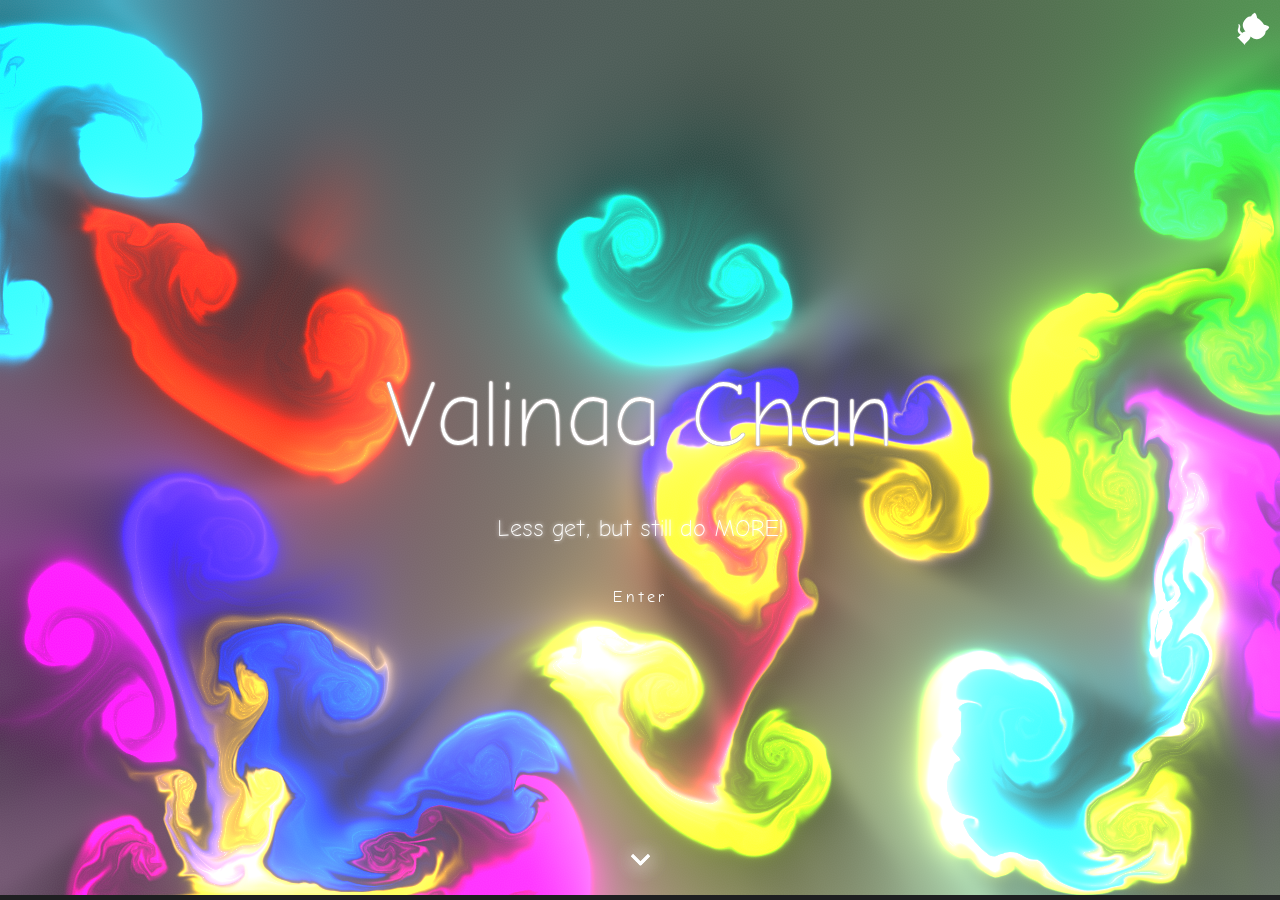
<file: index.html>
<!DOCTYPE html><html lang="en"><head><title>一般有趣的灵魂</title><meta charset="utf-8"><meta name="keywords" content="网站,个人网站,博客,个人博客,Vue"><meta name="viewport" content="width=device-width,initial-scale=1"><meta http-equiv="X-UA-Compatible" content="IE=edge,chrome=1"><meta name="renderer" content="webkit"><meta name="theme-color" content="#222325"><meta name="apple-mobile-web-app-status-bar-style" content="#222325"><meta name="msapplication-navbutton-color" content="#222325"><link rel="stylesheet" href="css/style.css"><meta http-equiv="x-dns-prefetch-control" content="on"><link rel="dns-prefetch" href="4b428569.valinaa-wei.tech.cdn.dnsv1.com"><meta name="description" content="Author:Valinaa,Category:Personal Blog"><link rel="icon" href="assets/favicon.png" type="image/x-icon"><link rel="shortcut icon" href="assets/favicon.png" type="image/x-icon"><!--[if lt IE 9]><style>.alert { padding: 15px; margin-bottom: 20px; border: 1px solid transparent; border-radius: 4px } .alert-danger { background-color: #f2dede; border-color: #ebccd1; color: #a94442; border-bottom: 1px solid #ebccd1 } .alert-link { color: #843534; font-weight: bold } .topframe { margin: 0; padding-left: 15px; padding-right: 15px; text-align: center; border-radius: 0; position: fixed; left: 0; right: 0; top: 0; z-index: 1000 }
</style><div class="alert alert-danger topframe">你的浏览器实在<strong>太太太太太太旧了</strong>，放学别走，升级完浏览器再说<a class="alert-link" target="_blank" href="http://browsehappy.com">立即升级</a></div><script src="https://cdn.bootcss.com/html5shiv/r29/html5.min.js"></script><script src="https://cdn.bootcss.com/respond.js/1.4.2/respond.min.js"></script><![endif]--></head></html><body><main><div class="content content-intro"><div class="content-inner"><canvas id="background"></canvas><div class="wrap fade"><a class="github-corner" href="https://github.com/Valinaa" aria-label="View source on GitHub" target="_blank" rel="noopener noreferrer"><svg width="80" height="80" viewBox="0 0 250 250" style="fill:transparent; color:#fff; position: absolute; top: 0; border: 0; right: 0;" aria-hidden="true"><path d="M0 0 115 115 130 115 142 142 250 250 250 0Z"></path><path class="octo-arm" d="M128.3 109C113.8 99.7 119 89.6 119 89.6 122 82.7 120.5 78.6 120.5 78.6 119.2 72 123.4 76.3 123.4 76.3 127.3 80.9 125.5 87.3 125.5 87.3 122.9 97.6 130.6 101.9 134.4 103.2" fill="currentColor" style="transform-origin: 130px 106px;"></path><path class="octo-body" d="M115 115C114.9 115.1 118.7 116.5 119.8 115.4L133.7 101.6C136.9 99.2 139.9 98.4 142.2 98.6 133.8 88 127.5 74.4 143.8 58 148.5 53.4 154 51.2 159.7 51 160.3 49.4 163.2 43.6 171.4 40.1 171.4 40.1 176.1 42.5 178.8 56.2 183.1 58.6 187.2 61.8 190.9 65.4 194.5 69 197.7 73.2 200.1 77.6 213.8 80.2 216.3 84.9 216.3 84.9 212.7 93.1 206.9 96 205.4 96.6 205.1 102.4 203 107.8 198.3 112.5 181.9 128.9 168.3 122.5 157.7 114.1 157.9 116.9 156.7 120.9 152.7 124.9L141 136.5C139.8 137.7 141.6 141.9 141.8 141.8Z" fill="currentColor"></path></svg></a><style>.github-corner:hover .octo-arm{animation:octocat-wave 560ms ease-in-out}@keyframes octocat-wave{0%,100%{transform:rotate(0)}20%,60%{transform:rotate(-25deg)}40%,80%{transform:rotate(10deg)}}@media (max-width:500px){.github-corner:hover .octo-arm{animation:none}.github-corner .octo-arm{animation:octocat-wave 560ms ease-in-out}}</style><h2 class="content-title">Valinaa Chan</h2><h3 class="content-subtitle" original-content="Less get, but still do MORE!">&nbsp;</h3><a class="enter">Enter</a><div class="arrow arrow-1"></div><div class="arrow arrow-2"></div></div></div><div class="shape-wrap"><svg class="shape" width="100%" height="100vh" preserveAspectRatio="none" viewBox="0 0 1440 800" xmlns:pathdata="http://www.codrops.com/"><path d="M-44-50C-52.71 28.52 15.86 8.186 184 14.69 383.3 22.39 462.5 12.58 638 14 835.5 15.6 987 6.4 1194 13.86 1661 30.68 1652-36.74 1582-140.1 1512-243.5 15.88-589.5-44-50Z" pathdata:id="M -44,-50 C -137.1,117.4 67.86,445.5 236,452 435.3,459.7 500.5,242.6 676,244 873.5,245.6 957,522.4 1154,594 1593,753.7 1793,226.3 1582,-126 1371,-478.3 219.8,-524.2 -44,-50 Z"></path></svg></div></div><div class="content content-main"><div id="card"><div class="card-inner fade"><div class="arrow-up arrow-up-1"></div><div class="arrow-up arrow-up-2"></div><header><img src="assets/avatar.jpg" width="105" height="100" alt="avatar"><h1 data-translate="name">Valinaa Chan</h1><h2 id="signature" data-translate="signature">Data &amp; Code &amp; Discovery</h2></header><ul><li><a href="https://main.valinaa.tech/" aria-label="Main"><i class="icon icon-zhuye2"></i><span data-translate="Main">Main</span></a></li><li><a href="https://intro.valinaa.tech/" aria-label="Intro"><i class="icon icon-ziwojieshao"></i><span data-translate="Intro">Intro</span></a></li><li><a href="https://blog.valinaa.tech/" aria-label="Blog" target="_blank"><i class="icon icon-wenzhangfenlei"></i><span data-translate="Blog">Blog</span></a></li><li><a href="https://muse.valinaa.tech/" aria-label="Muse" target="_blank"><i class="icon icon-linggan"></i><span data-translate="Muse">Muse</span></a></li><li><a href="https://life.valinaa.tech/" aria-label="Life" target="_blank"><i class="icon icon-icon"></i><span data-translate="Life">Life</span></a></li><li><a href="https://github.com/Valinaa" aria-label="Github" target="_blank"><i class="icon icon-github"></i><span data-translate="Github">Github</span></a></li></ul></div></div></div><script src="assets/anime.min.js"></script><script>window.$ = selector => document.querySelector(selector)
const getOriginalContent = selector => $(selector).getAttribute("original-content")
window.subtitle = getOriginalContent(".content-subtitle")
window.signature = getOriginalContent("#signature")
window.config = {
	SIM_RESOLUTION: 128,
	DYE_RESOLUTION: 1024,
	CAPTURE_RESOLUTION: 512,
	DENSITY_DISSIPATION: 1,
	VELOCITY_DISSIPATION: 0.2,
	PRESSURE: 0.8,
	PRESSURE_ITERATIONS: 20,
	CURL: 30,
	SPLAT_RADIUS: 0.25,
	SPLAT_FORCE: 6000,
	SHADING: true,
	COLORFUL: true,
	COLOR_UPDATE_SPEED: 10,
	PAUSED: false,
	BACK_COLOR: { r: 30, g: 31, b: 33 },
	TRANSPARENT: false,
	BLOOM: true,
	BLOOM_ITERATIONS: 8,
	BLOOM_RESOLUTION: 256,
	BLOOM_INTENSITY: 0.4,
	BLOOM_THRESHOLD: 0.8,
	BLOOM_SOFT_KNEE: 0.7,
	SUNRAYS: true,
	SUNRAYS_RESOLUTION: 196,
	SUNRAYS_WEIGHT: 1.0,
}
</script><script src="js/main.js"></script><script src="js/background.js"></script><script src="js/log.min.js"></script></main></body>
</file>
<file: css/style.css>
@font-face{font-family:"Comic Sans MS";font-display:swap;src:url(/assets/fonts/ComicNeue-Light.eot);src:url(/assets/fonts/ComicNeue-Light.eot?#iefix) format("embedded-opentype"),url(/assets/fonts/ComicNeue-Light.woff) format("woff"),url(/assets/fonts/ComicNeue-Light.ttf) format("truetype");font-weight:100}@font-face{font-family:"Comic Sans MS";font-display:swap;src:url(/assets/fonts/ComicNeue-Light-Oblique.eot);src:url(/assets/fonts/ComicNeue-Light-Oblique.eot?#iefix) format("embedded-opentype"),url(/assets/fonts/ComicNeue-Light-Oblique.woff) format("woff"),url(/assets/fonts/ComicNeue-Light-Oblique.ttf) format("truetype");font-weight:100;font-style:oblique}@font-face{font-family:"Comic Sans MS";font-display:swap;src:url(/assets/fonts/ComicNeue-Regular.eot);src:url(/assets/fonts/ComicNeue-Regular.eot?#iefix) format("embedded-opentype"),url(/assets/fonts/ComicNeue-Regular.woff) format("woff"),url(/assets/fonts/ComicNeue-Regular.ttf) format("truetype");font-weight:300}@font-face{font-family:"Comic Sans MS";font-display:swap;src:url(/assets/fonts/ComicNeue-Regular-Oblique.eot);src:url(/assets/fonts/ComicNeue-Regular-Oblique.eot?#iefix) format("embedded-opentype"),url(/assets/fonts/ComicNeue-Regular-Oblique.woff) format("woff"),url(/assets/fonts/ComicNeue-Regular-Oblique.ttf) format("truetype");font-weight:300;font-style:oblique}@font-face{font-family:"Comic Sans MS";font-display:swap;src:url(/assets/fonts/ComicNeue-Bold.eot);src:url(/assets/fonts/ComicNeue-Bold.eot?#iefix) format("embedded-opentype"),url(/assets/fonts/ComicNeue-Bold.woff) format("woff"),url(/assets/fonts/ComicNeue-Bold.ttf) format("truetype");font-weight:700}@font-face{font-family:"Comic Sans MS";font-display:swap;src:url(/assets/fonts/ComicNeue-Bold-Oblique.eot);src:url(/assets/fonts/ComicNeue-Bold-Oblique.eot?#iefix) format("embedded-opentype"),url(/assets/fonts/ComicNeue-Bold-Oblique.woff) format("woff"),url(/assets/fonts/ComicNeue-Bold-Oblique.ttf) format("truetype");font-weight:700;font-style:oblique}@font-face{font-family:cursive;font-display:swap;src:url(/assets/fonts/ComicNeue-Light.eot);src:url(/assets/fonts/ComicNeue-Light.eot?#iefix) format("embedded-opentype"),url(/assets/fonts/ComicNeue-Light.woff) format("woff"),url(/assets/fonts/ComicNeue-Light.ttf) format("truetype");font-weight:100}@font-face{font-family:cursive;font-display:swap;src:url(/assets/fonts/ComicNeue-Light-Oblique.eot);src:url(/assets/fonts/ComicNeue-Light-Oblique.eot?#iefix) format("embedded-opentype"),url(/assets/fonts/ComicNeue-Light-Oblique.woff) format("woff"),url(/assets/fonts/ComicNeue-Light-Oblique.ttf) format("truetype");font-weight:100;font-style:oblique}@font-face{font-family:cursive;font-display:swap;src:url(/assets/fonts/ComicNeue-Regular.eot);src:url(/assets/fonts/ComicNeue-Regular.eot?#iefix) format("embedded-opentype"),url(/assets/fonts/ComicNeue-Regular.woff) format("woff"),url(/assets/fonts/ComicNeue-Regular.ttf) format("truetype");font-weight:300}@font-face{font-family:cursive;font-display:swap;src:url(/assets/fonts/ComicNeue-Regular-Oblique.eot);src:url(/assets/fonts/ComicNeue-Regular-Oblique.eot?#iefix) format("embedded-opentype"),url(/assets/fonts/ComicNeue-Regular-Oblique.woff) format("woff"),url(/assets/fonts/ComicNeue-Regular-Oblique.ttf) format("truetype");font-weight:300;font-style:oblique}@font-face{font-family:cursive;font-display:swap;src:url(/assets/fonts/ComicNeue-Bold.eot);src:url(/assets/fonts/ComicNeue-Bold.eot?#iefix) format("embedded-opentype"),url(/assets/fonts/ComicNeue-Bold.woff) format("woff"),url(/assets/fonts/ComicNeue-Bold.ttf) format("truetype");font-weight:700}@font-face{font-family:cursive;font-display:swap;src:url(/assets/fonts/ComicNeue-Bold-Oblique.eot);src:url(/assets/fonts/ComicNeue-Bold-Oblique.eot?#iefix) format("embedded-opentype"),url(/assets/fonts/ComicNeue-Bold-Oblique.woff) format("woff"),url(/assets/fonts/ComicNeue-Bold-Oblique.ttf) format("truetype");font-weight:700;font-style:oblique}html{--color-link:#5f5f5f;--color-link-hover:#ff963b;--color-enter:#fff;--color-title:#fff;--color-content:#222325;--font-alt:200 6vw/1 'Comic Sans MS','Helvetica Neue','Microsoft Yahei','Microsoft Yahei',-apple-system,sans-serif}.fade{opacity:0;transition:all 1s;transform:translateY(200px)}.fade.in{opacity:1;transform:none}*{-webkit-box-sizing:border-box;box-sizing:border-box;-webkit-text-size-adjust:none}html{font-size:20px!important}body,html{height:100%;margin:0;padding:0;border:0}body{font-family:"Comic Sans MS","Helvetica Neue","Microsoft Yahei",-apple-system,sans-serif!important;-webkit-box-align:center;-ms-flex-align:center;align-items:center;-webkit-box-pack:center;-ms-flex-pack:center;justify-content:center;min-height:100vh;-webkit-font-smoothing:antialiased;-moz-osx-font-smoothing:grayscale;-webkit-touch-callout:none;cursor:url(/assets/default.cur),auto!important}ul{margin:0;padding:0}img{border:0;vertical-align:middle}a,img{cursor:url(/assets/pointer.cur),auto!important}a{text-decoration:none;color:var(--color-link);outline:0}@font-face{font-family:iconfont;font-display:auto;src:url(/assets/iconfont/iconfont.eot?t=1685361804066);src:url(/assets/iconfont/iconfont.eot?t=1685361804066#iefix) format("embedded-opentype"),url(/assets/iconfont/iconfont.woff2?t=1685361804066) format("woff2"),url(/assets/iconfont/iconfont.woff?t=1685361804066) format("woff"),url(/assets/iconfont/iconfont.ttf?t=1685361804066) format("truetype"),url(/assets/iconfont/iconfont.svg?t=1685361804066#iconfont) format("svg")}.icon{display:block;width:1.5em;height:1.5em;margin:0 auto;fill:currentColor;font-family:iconfont!important;font-size:inherit;font-style:normal;-webkit-font-smoothing:antialiased;-moz-osx-font-smoothing:grayscale}.icon-zhuye2:before{content:"\e603"}.icon-github:before{content:"\e728"}.icon-ziwojieshao:before{content:"\e7cf"}.icon-icon:before{content:"\e66c"}.icon-wenzhangfenlei:before{content:"\e6c6"}.icon-linggan:before{content:"\e6a2"}main{height:100vh;width:100%;overflow:hidden;position:relative}.content{width:100%;height:100vh;position:relative;background:radial-gradient(#313131,#0a0a0a)}.content-intro{z-index:100;height:200vh}.content-main{position:fixed;top:0;left:0}.content-inner{width:100%;height:100vh;position:relative}.wrap{width:100%;height:100vh;display:flex;flex-wrap:wrap;flex-direction:column;align-items:center;justify-content:center;text-align:center}.content-intro .content-inner{background:var(--color-content);user-select:none}.shape{height:100vh;width:100%;display:block;fill:var(--color-content)}.shape-wrap{position:relative;z-index:10;margin:-5px 0 0 0;will-change:scroll-position}.content-title{font-family:"Comic Sans MS","Helvetica Neue","Microsoft Yahei",-apple-system,sans-serif;font-size:4.7rem;font-weight:200;color:var(--color-title);line-height:1;margin-top:.8em;margin-bottom:.3em;animation:whiteShadow 1.5s ease-in-out infinite alternate;text-shadow:#452d2d 0 0 1px,#fffffb 0 0 1px,#fffffb 0 0 2px}@media screen and (max-width:50em){.content-title{font-size:2rem}}@keyframes whiteShadow{from{text-shadow:0 0 1px #fff,0 0 2px #fff,0 0 3px #fff,0 0 5px #333,0 0 8px #333,0 0 9px #333,0 0 10px #333,0 0 15px #333}to{text-shadow:0 0 .5px #fff,0 0 1px #fff,0 0 1.5px #fff,0 0 2px #333,0 0 4px #333,0 0 5px #333,0 0 6px #333,0 0 8px #333}}.content-subtitle{color:#fff;font-family:"Comic Sans MS","Helvetica Neue","Microsoft Yahei",-apple-system,sans-serif;font-size:1.2rem;font-weight:200;margin-bottom:2em;text-shadow:0 0 4px #fff}@media screen and (max-width:1024px){.content-subtitle{font-size:1rem}}@media screen and (max-width:768px){.content-subtitle{font-size:.8rem}}@media screen and (max-width:560px){.content-subtitle{font-size:.7rem}}@media screen and (max-width:480px){.content-subtitle{font-size:.6rem}}.enter{color:var(--color-enter);font-size:.8rem;letter-spacing:3px;white-space:pre;pointer-events:auto;transition:all .4s;z-index:999}.enter:focus,.enter:hover{color:var(--color-link-hover)}.arrow{position:absolute;left:49.5%;top:95%;transform-origin:50% 50%;transform:translate3d(-50%,0,0)}.arrow-1{animation:arrow-movement 2s ease-in-out infinite}.arrow-2{animation:arrow-movement 2s 1s ease-in-out infinite}.arrow:after,.arrow:before{background:#fff;content:"";display:block;height:3px;position:absolute;top:0;left:0;width:13px;box-shadow:1px 1px 20px 0 #fff}.arrow:before{transform:rotate(45deg) translateX(-10%);transform-origin:top left}.arrow:after{transform:rotate(-45deg) translateX(10%);transform-origin:top right}@keyframes arrow-movement{0%{opacity:0;top:92%}70%{opacity:1}100%{opacity:0}}.content-subtitle span{animation:letter-glow .7s 0s ease both}@keyframes letter-glow{0%{opacity:0;text-shadow:0 0 1px rgba(255,255,255,.1)}66%{opacity:1;text-shadow:0 0 20px rgba(255,255,255,.9)}77%{opacity:1}100%{opacity:.7;text-shadow:0 0 20px rgba(255,255,255,.2)}}.content-subtitle span:nth-child(1){animation-delay:50ms}.content-subtitle span:nth-child(2){animation-delay:.1s}.content-subtitle span:nth-child(3){animation-delay:.15s}.content-subtitle span:nth-child(4){animation-delay:.2s}.content-subtitle span:nth-child(5){animation-delay:.25s}.content-subtitle span:nth-child(6){animation-delay:.3s}.content-subtitle span:nth-child(7){animation-delay:.35s}.content-subtitle span:nth-child(8){animation-delay:.4s}.content-subtitle span:nth-child(9){animation-delay:.45s}.content-subtitle span:nth-child(10){animation-delay:.5s}.content-subtitle span:nth-child(11){animation-delay:.55s}.content-subtitle span:nth-child(12){animation-delay:.6s}.content-subtitle span:nth-child(13){animation-delay:.65s}.content-subtitle span:nth-child(14){animation-delay:.7s}.content-subtitle span:nth-child(15){animation-delay:.75s}.content-subtitle span:nth-child(16){animation-delay:.8s}.content-subtitle span:nth-child(17){animation-delay:.85s}.content-subtitle span:nth-child(18){animation-delay:.9s}.content-subtitle span:nth-child(19){animation-delay:.95s}.content-subtitle span:nth-child(20){animation-delay:1s}.content-subtitle span:nth-child(21){animation-delay:1.05s}.content-subtitle span:nth-child(22){animation-delay:1.1s}.content-subtitle span:nth-child(23){animation-delay:1.15s}.content-subtitle span:nth-child(24){animation-delay:1.2s}.content-subtitle span:nth-child(25){animation-delay:1.25s}.content-subtitle span:nth-child(26){animation-delay:1.3s}.content-subtitle span:nth-child(27){animation-delay:1.35s}.content-subtitle span:nth-child(28){animation-delay:1.4s}.content-subtitle span:nth-child(29){animation-delay:1.45s}.content-subtitle span:nth-child(30){animation-delay:1.5s}.content-subtitle span:nth-child(31){animation-delay:1.55s}.content-subtitle span:nth-child(32){animation-delay:1.6s}.content-subtitle span:nth-child(33){animation-delay:1.65s}.content-subtitle span:nth-child(34){animation-delay:1.7s}.content-subtitle span:nth-child(35){animation-delay:1.75s}.content-subtitle span:nth-child(36){animation-delay:1.8s}.content-subtitle span:nth-child(37){animation-delay:1.85s}.content-subtitle span:nth-child(38){animation-delay:1.9s}#background{position:absolute;width:100%;height:100%;z-index:-1}#card{position:relative;width:100vw;height:100vh;color:#93979e;display:flex;justify-content:center;align-items:center;text-align:center;transition:width ease .5s,height ease .5s}#card .card-inner{padding:0;border:0;width:35%}@media screen and (max-width:1024px){#card .card-inner{width:45%}}@media screen and (max-width:768px){#card .card-inner{width:50%}}@media screen and (max-width:540px){#card .card-inner{width:60%!important}#card .card-inner header h1{font-size:1rem!important}#card .card-inner header h2{font-size:.8rem!important}#card .card-inner ul li{font-size:.8rem!important}}@media screen and (max-width:480px){#card .card-inner{width:90%!important}}@media screen and (max-width:360px){#card .card-inner{width:100%!important}}#card .card-inner header{border-bottom:1px solid rgba(255,255,255,.1);margin-bottom:40px}#card .card-inner header img{border:3px solid #fff;border-radius:50%;box-shadow:0 0 1px 1px rgba(0,0,0,.3);transition:.4s ease-in-out}#card .card-inner header h1{margin:15px 15px 0;color:#fff;font-size:2rem;line-height:1.2em;font-weight:300}#card .card-inner header h2{color:#ccc;letter-spacing:3px;font-size:.8rem;font-weight:lighter}#card .card-inner ul{position:relative;margin:0;list-style-type:none;display:inline-flex;width:100%;justify-content:space-around;border-bottom:1px solid rgba(255,255,255,.1);padding-bottom:40px}#card .card-inner ul li{display:inline-block;transition:all .2s;width:100%;height:100%;border-left:solid .1px rgba(255,255,255,.1);border-right:solid .1px rgba(255,255,255,.1)}#card .card-inner ul li a{color:#b6b6b6;transition:all .2s}#card .card-inner ul li a:hover{color:#f6f6f6;text-shadow:0 0 2px #f6f6f6}#card .card-inner ul li:hover{transform:translateY(-2px)}.arrow-up{position:absolute;left:49.5%;top:5%;transform-origin:50% 50%;transform:translate3d(-50%,0,0)}.arrow-up-1{animation:arrow-up-movement 2s ease-in-out infinite}.arrow-up-2{animation:arrow-up-movement 2s 1s ease-in-out infinite}.arrow-up:after,.arrow-up:before{background:#fff;content:"";display:block;height:3px;position:absolute;top:0;left:0;width:13px;box-shadow:1px 1px 20px 0 #fff}.arrow-up:before{transform:rotate(-45deg) translateX(-35%);transform-origin:top left}.arrow-up:after{transform:rotate(45deg) translateX(35%);transform-origin:top right}@keyframes arrow-up-movement{0%{opacity:0;top:8%}70%{opacity:1}100%{opacity:0}}
</file>
